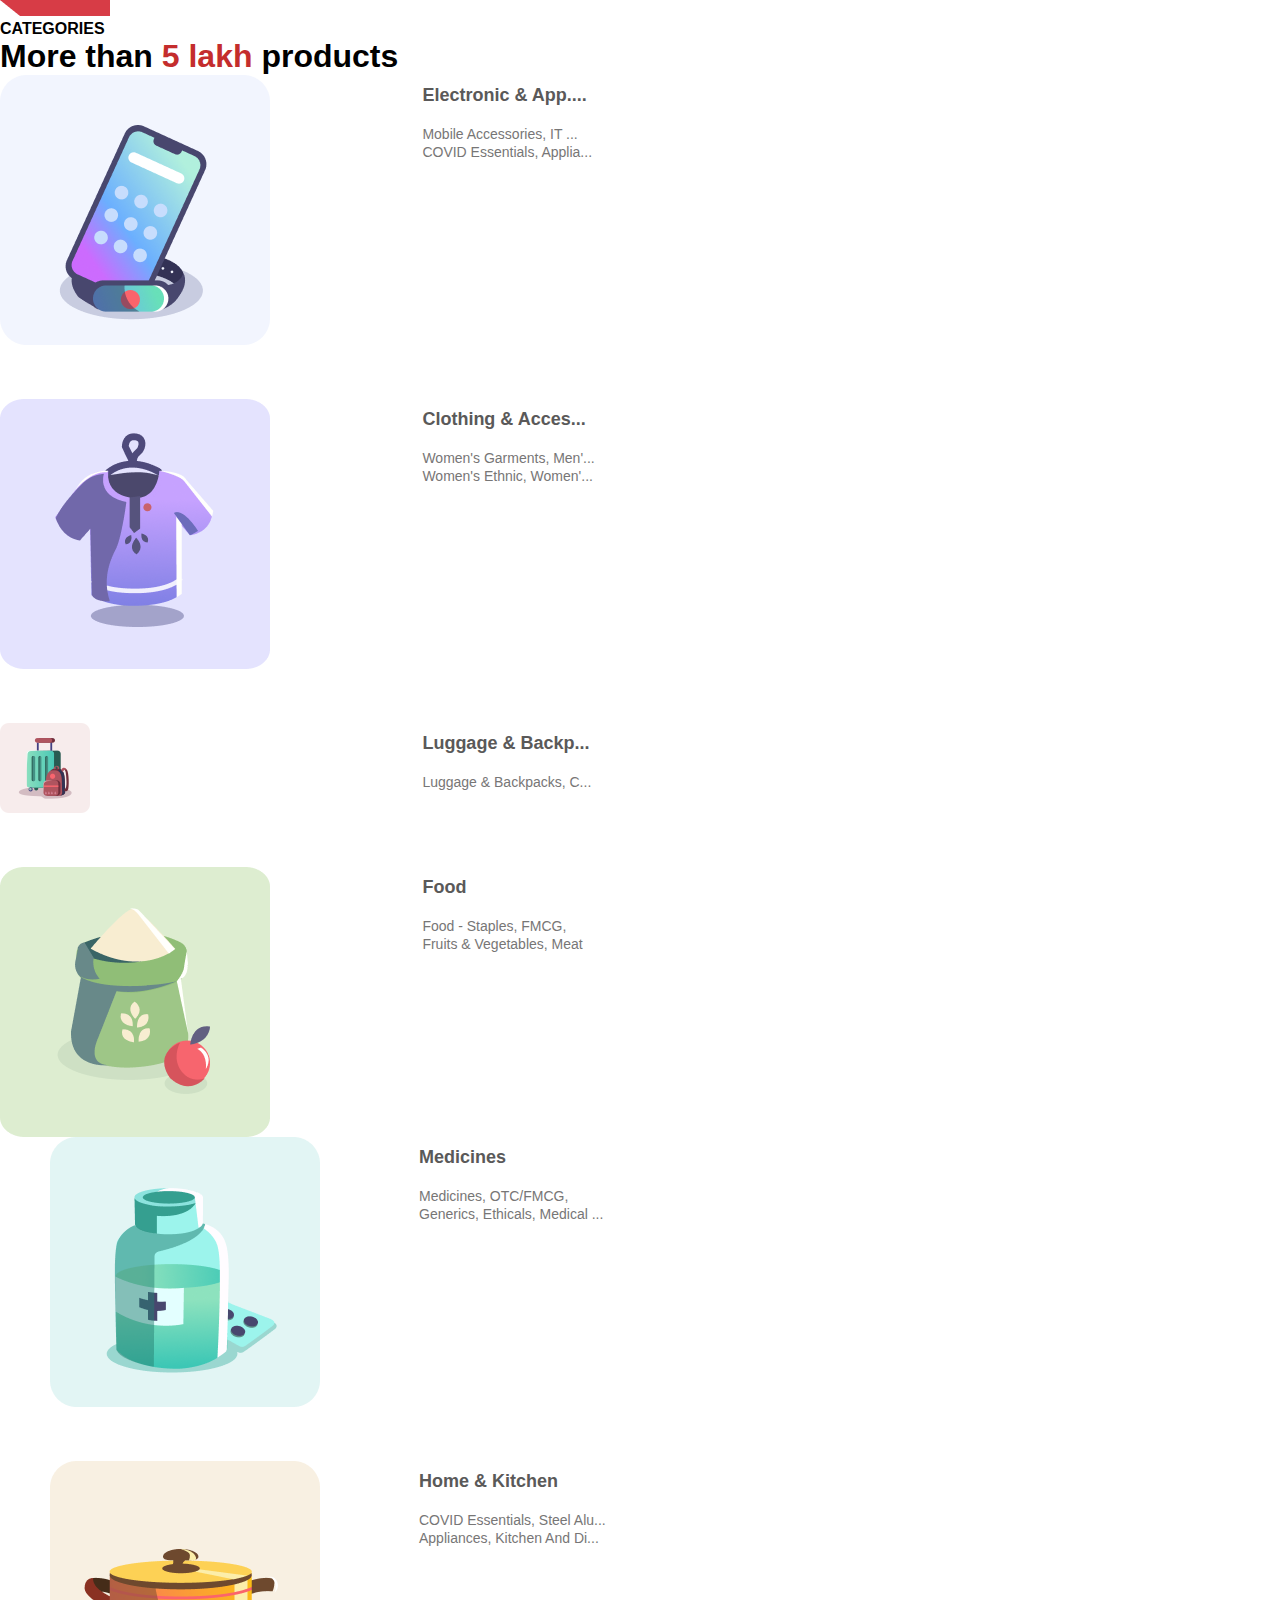
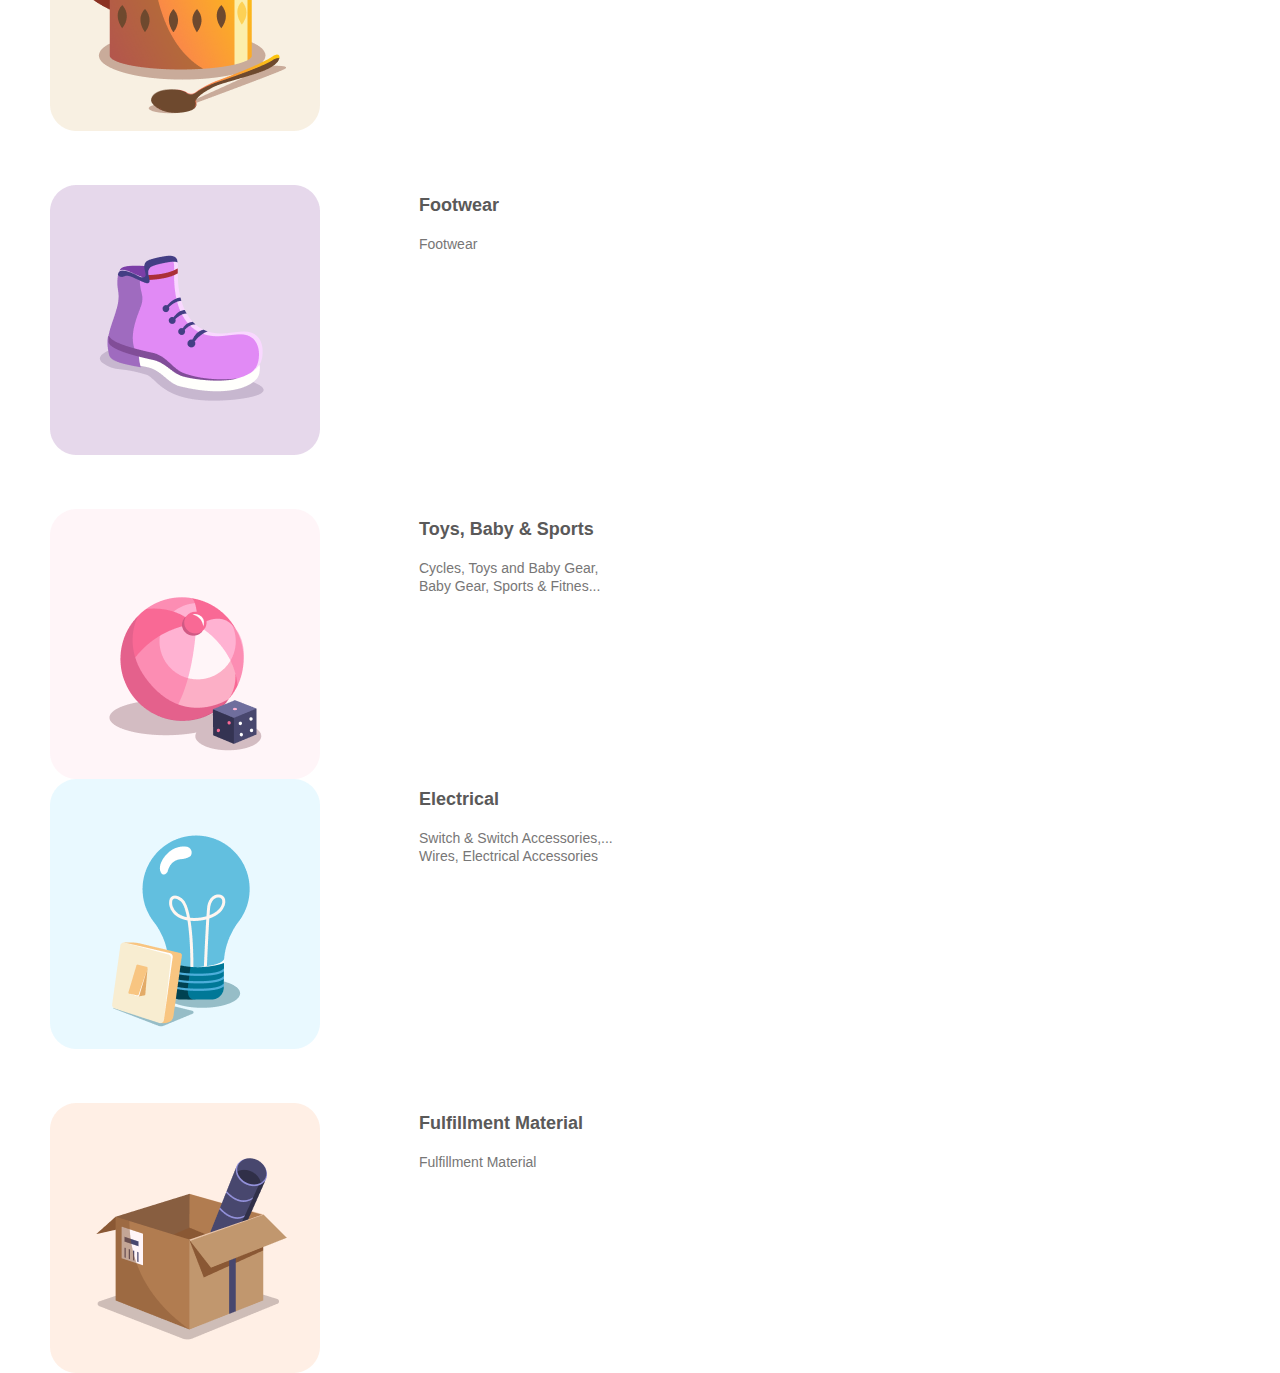
<file: categories/categ.html>
<!DOCTYPE html>
<html lang="en">

<head>
    <meta charset="UTF-8">
    <meta http-equiv="X-UA-Compatible" content="IE=edge">
    <meta name="viewport" content="width=device-width, initial-scale=1.0">
    <title>Document</title>
    <link rel="stylesheet" href="categstyle.css">
</head>

<body>

    <img class="img" src="img/dash.png">
    <h4>CATEGORIES</h4>
    <h1>More than <span class="red">5 lakh</span> products</h1>

    <div class="categ">
        <div class="column">
            <div class="inner animate-bottom">
                <img src="img/elec.png">
                <div class="down">
                    <div class="desc">Electronic & App....</div>
                    <div class="desc1">Mobile Accessories, IT ... &nbsp;<span class="arrow"><img
                                src="img/arrow.png"></span>
                    </div>
                    <div class="desc2">COVID Essentials, Applia...</div>
                </div>
            </div>
            <br><br><br>
            <div class="inner animate-bottom" id="twoan">
                <img src="img/clothes.png">
                <div class="down">
                    <div class="desc">Clothing & Acces...</div>
                    <div class="desc1">Women's Garments, Men'...<span class="arrow"><img src="img/arrow.png"></span>
                    </div>
                    <div class="desc2">Women's Ethnic, Women'...</div>
                </div>
            </div>
            <br><br><br>
            <div class="clr1">
                <div class="inner animate-bottom" id="threean">
                    <img src="img/lugg.png">
                    <div class="down">
                        <div class="desc">Luggage & Backp...</div>
                        <div class="desc1">Luggage & Backpacks, C...<span class="arrow"><img src="img/arrow.png"></span>
                        </div>
                        <!-- <div class="desc2">Women's Ethnic, Women'...</div> -->
                    </div>
                </div>
            </div>
            <br><br><br>
            <div class="clr1" id="two">
                <div class="inner animate-bottom" id="fouran">
                    <img src="img/food.png">
                    <div class="down">
                        <div class="desc">Food
                        </div>
                        <div class="desc1">Food - Staples, FMCG,&nbsp;&nbsp;&emsp;<span class="arrow"><img
                                    src="img/arrow.png"></span>
                        </div>
                        <div class="desc2">Fruits & Vegetables, Meat</div>
                    </div>
                </div>
            </div>
        </div>


        <div class="column" id="second">
            <div class="clr1" id="three">
                <div class="s_inner animate-bottom" id="fivean">
                    <img src="img/med.png">
                    <div class="down">
                        <div class="desc">Medicines
                        </div>
                        <div class="desc1">Medicines, OTC/FMCG,&emsp;&emsp;&emsp;&nbsp;<span class="arrow"><img
                                    src="img/arrow.png"></span></div>
                        <div class="desc2">Generics, Ethicals, Medical ...</div>
                    </div>
                </div>
            </div>
            <br><br><br>
            <div class="clr1" id="four">
                <div class="s_inner animate-bottom sixan" id="sixan">
                    <img src="img/home.png">
                    <div class="down">
                        <div class="desc">Home & Kitchen
                        </div>
                        <div class="desc1">COVID Essentials, Steel Alu...&emsp;<span class="arrow"><img
                                    src="img/arrow.png"></span></div>
                        <div class="desc2">Appliances, Kitchen And Di...</div>
                    </div>
                </div>
            </div>
            <br><br><br>
            <div class="clr1" id="five">
                <div class="s_inner animate-bottom sevenan" id="sevenan">
                    <img src="img/foot.png">
                    <div class="down">
                        <div class="desc">Footwear</div>
                        <div class="desc1">Footwear&emsp;&emsp;&emsp;&emsp;&emsp;&emsp;&emsp;&emsp;&emsp;&nbsp;<span
                                class="arrow"><img src="img/arrow.png"></span></div>
                        <!-- <div class="desc2">Women's Ethnic, Women'...</div> -->
                    </div>
                </div>
            </div>
            <br><br><br>
            <div class="clr1" id="six">
                <div class="s_inner animate-bottom eightan" id="eightan">
                    <img src="img/toys.png">
                    <div class="down">
                        <div class="desc">Toys, Baby & Sports
                        </div>
                        <div class="desc1">Cycles, Toys and Baby Gear,&emsp;<span class="arrow"><img
                                    src="img/arrow.png"></span>
                        </div>
                        <div class="desc2">Baby Gear, Sports & Fitnes...</div>
                    </div>
                </div>
            </div>
        </div>


        <div class="column" id="third">
            <div class="clr1" id="seven">
                <div class="s_inner animate-bottom ninean" id="ninean">
                    <img src="img/elect.png">
                    <div class="down">
                        <div class="desc">Electrical</div>
                        <div class="desc1">Switch & Switch
                            Accessories,...&emsp;<span class="arrow"><img src="img/arrow.png"></span></div>
                        <div class="desc2">Wires, Electrical Accessories</div>
                    </div>
                </div>
            </div>
            <br><br><br>
            <div class="clr1" id="eight">
                <div class="s_inner animate-bottom tenan" id="tenan">
                    <img src="img/full.png">
                    <div class="down">
                        <div class="desc">Fulfillment Material</div>
                        <div class="desc1">Fulfillment Material&emsp;&emsp;&emsp;&emsp;&emsp;&emsp;<span
                                class="arrow"><img src="img/arrow.png"></span>
                        </div>
                        <!-- <div class="desc2">Appliances, Kitchen And Di...</div> -->
                    </div>
                </div>
            </div>
        </div>
    </div>

</body>

</html>
</file>
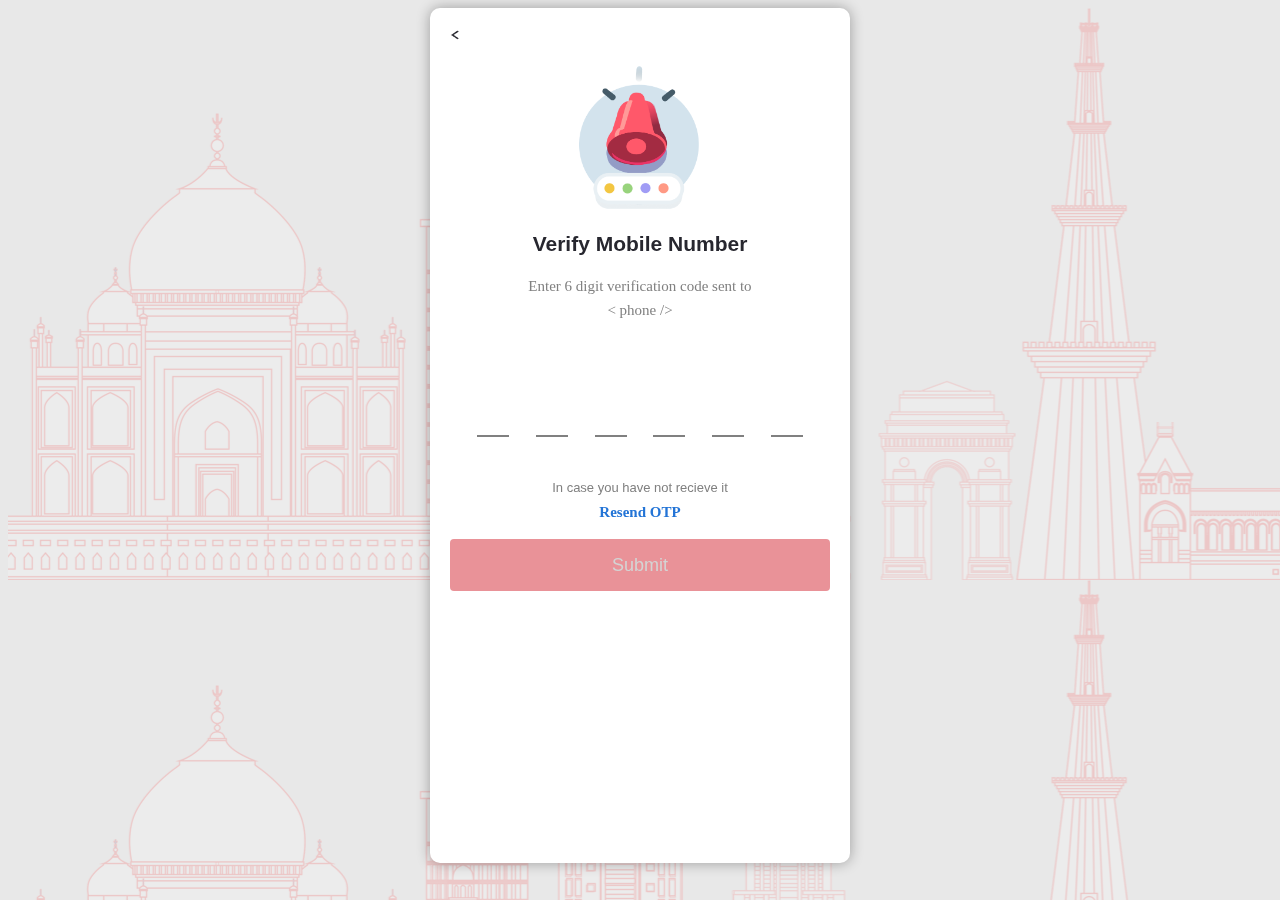
<file: Login/login-page-2.html>
<!DOCTYPE html>
<html lang="en">

<head>
    <meta charset="UTF-8">
    <meta http-equiv="X-UA-Compatible" content="IE=edge">
    <meta name="viewport" content="width=device-width, initial-scale=1.0">
    <link rel="stylesheet" href="style-page-1.css">
    <title> Opt Verify</title>
</head>

<body>
    <style>
        .body {
            position: fixed;
            width: 380px;
            height: 95%;
            left: 0;
            right: 0;
            margin: auto;
        }

        .otpbox {
            position: relative;
        }

        .optBox-input input {
            width: 370px;
            height: 60px;
            letter-spacing: 37px;
            font-size: 43px;
            font-weight: bold;
            line-height: 32px;
            color: rgba(0, 0, 0, 0.815);
            margin-left: 20px;
            border: none;
        }

        .optBox-input input:focus {
            outline: none;
        }

        .boder {
            display: flex;
            justify-content: space-evenly;
        }

        .border-1 {
            display: flex;
            width: 30px;
            border: 1px solid grey;
        }

        #form-footer {
            line-height: 30px;
            color: rgb(128, 128, 128);
            font-size: 13px;
            font-family: -apple-system, BlinkMacSystemFont, 'Segoe UI', Roboto, Oxygen, Ubuntu, Cantarell, 'Open Sans', 'Helvetica Neue', sans-serif;
        }

        #resendButton {
            font-size: 15px;
            color: rgb(35, 116, 214);
            text-decoration: none;
            font-weight: bold;
        }

        .card-header .graphic{
            display: flex;
            left: 0;
            right: 0;
            margin: auto;
            margin-top: 20px;
            height: 150px;
            width: 150px;
        }

        .backbutton img {
            width: 10px;
            height: 10px;
        }
    </style>
    <div class="container">
        <div class="body">
            <div class="card">
                <div class="card-header">
                    <br>
                    <span class="backbutton"> <a href="" ><img src="assets/back-arrow.png" > </a> </span>
                    
                    <center><img class="graphic" src="assets/title-otp-input-v2.png" />   </center>
                </div>
                <div class="card-body">

                    <center>
                        <h1>Verify Mobile Number</h1>
                        <p>Enter 6 digit verification code sent to <br>
                            < phone />
                        </p>
                    </center>
                    <form id="otpForm">
                        <br><br>
                        <div class="optBox">
                            <!-- make a beautiful otp entering input -->
                            <div class="optBox-input">
                                <center> <input type="text" class="form-control" id="otp" name="otp" required
                                        maxlength="6" autocomplete="off">

                                    <br>
                                    <span class="boder">
                                        <span class="border-1"></span>
                                        <span class="border-1"></span>
                                        <span class="border-1"></span>
                                        <span class="border-1"></span>
                                        <span class="border-1"></span>
                                        <span class="border-1"></span>
                                    </span>
                                    <br>
                                    <br>
                                    <span id="form-footer"> In case you have not recieve it </span>
                                    <br> <a href="/resend" id="resendButton"> Resend OTP </a>
                                </center>
                                <br>
                            </div>

                        </div>

                </div>
                <div class="card-footer">

                    <button class="" id="getOtp">
                        <span id="buttonspan"> Submit </span>
                        <img src="loading.svg" id="loading" style="display: none;" />
                    </button>


                </div>
                </form>
            </div>
        </div>
    </div>
    <!-- import jquery from cdn-->
    <script src="https://code.jquery.com/jquery-3.2.1.slim.min.js"
        integrity="sha384-KJ3o2DKtIkvYIK3UENzmM7KCkRr/rE9/Qpg6aAZGJwFDMVNA/GpGFF93hXpG5KkN"
        crossorigin="anonymous"></script>

    <script src="script-page-2.js"></script>
</body>

</html>
</file>
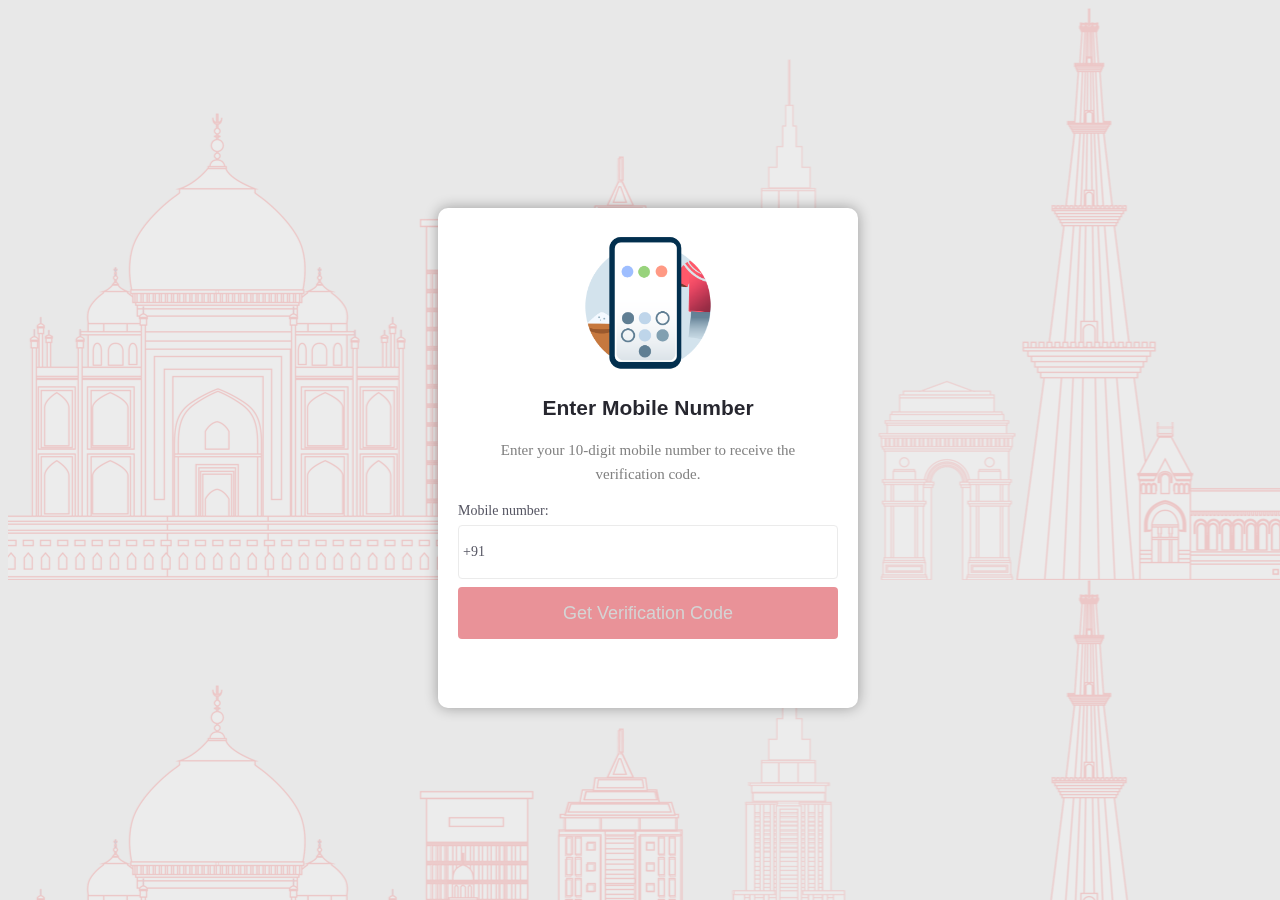
<file: Login/page-1.html>
<!DOCTYPE html>
<html lang="en">

<head>
    <meta charset="UTF-8">
    <meta http-equiv="X-UA-Compatible" content="IE=edge">
    <meta name="viewport" content="width=device-width, initial-scale=1.0">
    <link rel="stylesheet" href="style-page-1.css">
    <title> Log In</title>
</head>

<body>
    <style>
        .body {
            top: 0;
            bottom: 0;
            left: 0;
            right: 0;
            margin: auto;
            width: 380px;
            height: 500px;
        }

        .card-header img {
            display: flex;
            left: 0;
            right: 0;
            margin: auto;
            margin-top: 20px;
            height: 150px;
            width: 150px;
        }
    </style>
    <div class="container">
        <div class="body">
            <div class="card">
                <div class="card-header">
                    <center><img src="assets/title-mobile-input-v2.png" /></center>
                </div>
                <div class="card-body">

                    <center>
                        <h1>Enter Mobile Number</h1>
                        <p>Enter your 10-digit mobile number to receive the verification code.</p>
                    </center>
                    <form action="login-page-2.html">
                        <label>Mobile number: </label>
                        <div class="css-1dbjc4n"
                            style="align-items: center; background-color: rgb(255, 255, 255); border-color: rgb(235, 235, 235); border-radius: 4px; border-width: 1px; flex-direction: row; margin-bottom: 8px; margin-top: 4px; padding: 4px; -webkit-box-align: center; -webkit-box-orient: horizontal; -webkit-box-direction: normal;">
                            <span class="clamp-undefined">
                                +91</span>
                            <input autocapitalize="sentences" autocomplete="mobile" autocorrect="on" dir="auto"
                                spellcheck="true" type="tel" aria-label="mobileNumber" data-focusable="true"
                                class="css-11aywtz r-16y2uox" id="mobileNumber" value=""
                                style="background-color: rgb(255, 255, 255); border-radius: 4px; border-width: 0px; color: rgb(39, 39, 47); font-family: Roboto; font-size: 16px; font-style: normal; font-weight: 500; line-height: 24px; margin-left: 8px; outline: none; padding-top: 10px; padding-bottom: 10px;">
                        </div>

                </div>
                <div class="card-footer">

                    <button class="" id="getOtp">
                        <span id="buttonspan"> Get Verification Code </span>
                        <img src="loading.svg" id="loading" style="display: none;" />
                    </button>


                </div>
                </form>
            </div>
        </div>
    </div>
    <!-- import jquery from cdn-->
    <script src="https://code.jquery.com/jquery-3.2.1.slim.min.js"
        integrity="sha384-KJ3o2DKtIkvYIK3UENzmM7KCkRr/rE9/Qpg6aAZGJwFDMVNA/GpGFF93hXpG5KkN"
        crossorigin="anonymous"></script>

    <script src="script-page-1.js"></script>
</body>

</html>
</file>
<file: categories/categstyle.css>
* {
  margin: 0;
  padding: 0;
  box-sizing: border-box;
}

body {
  font-family: "Poppins", sans-serif;
  /* max-width: 1263px; */
  margin: auto;
}

html {
  scroll-behavior: smooth;
}

.imgdash {
  display: block;
  margin: auto;
  margin-top: 20px;
  width: 50px;
}

.categhead h4 {
  text-align: center;
  margin-top: 10px;
  color: grey;
}

.categhead h1 {
  text-align: center;
  margin-top: 20px;
  font-size: 45px;
  padding-bottom: 20px;
}

.red {
  color: rgb(196, 45, 45);
}

.categories {
  margin-top: 40px;
  padding-right: 30px;
  width: 100%;
}

.columnc {
  float: left;
  width: 33%;
  padding-right: 10px;
  padding-left: 90px;
  margin-bottom: 100px;
  border-right: 1px solid rgb(197, 193, 193);
  transition: all 0.4s;
}

#second {
  padding-left: 50px;
}

#third {
  padding-left: 50px;
  border: none;
}

.columnc img {
  height: 100px;
  width: 90px;
}

.inner {
  display: grid;
  grid-template-columns: 33% 67%;
  overflow: hidden;
}

.s_inner {
  display: grid;
  overflow: hidden;
  grid-template-columns: 30% 70%;
}

.columnc :hover {
  background-color: #f3f4fe;
  border-radius: 10px;
}
.columnc :hover img {
  background-color: #f3f4fe;
  border-radius: 10px;
  display: inline;
}

.clr1 :hover {
  background-color: #faeaec;
  border-radius: 10px;
}

#two :hover {
  background-color: #f5fbf3;
}

#three :hover {
  background-color: #f5fcfd;
}

#four :hover {
  background-color: #fef9ec;
}

#five :hover {
  background-color: #f6f2f9;
}

#six :hover {
  background-color: #fff3f6;
}

#seven :hover {
  background-color: #f3ffff;
}

#eight :hover {
  background-color: #f8f4f0;
}

.downc {
  display: grid;
  grid-template-rows: 25% 45% 30%;
}

.desc {
  margin-top: 10px;
  font-size: 18px;
  color: rgb(90, 89, 89);
  font-weight: bold;
}

.desc1 {
  font-size: 14px;
  margin-top: 20px;
  color: rgb(119, 118, 118);
}

.desc2 {
  margin-top: 2px;
  font-size: 14px;
  color: rgb(119, 118, 118);
}

.arrow img {
  margin-top: -20px;
  width: 30px;
  height: 30px;
  display: none;
}

.animate-bottomc {
  position: relative;
  -webkit-animation-name: animatebottom;
  -webkit-animation-duration: 0.6s;
  animation-name: animatebottom;
  animation-duration: 0.6s;
}

#two_ani {
  animation-delay: 0.2s;
}
#three_ani {
  animation-delay: 0.4s;
}
#four_ani {
  animation-delay: 0.6s;
}
#five_ani {
  animation-delay: 0.8s;
}
#six_ani {
  animation-delay: 1s;
}
#seven_ani {
  animation-delay: 1.2s;
}
#eight_ani {
  animation-delay: 1.4s;
}
#nine_ani {
  animation-delay: 1.6s;
}
#ten_ani {
  animation-delay: 1.8s;
}

/* @-webkit-keyframes animatebottom {
  to {
    bottom: -50px;
    opacity: 0;
  }
  from {
    bottom: 0px;
    opacity: 1;
  }
} */
@keyframes animatebottom {
  from {
    opacity: 0;
  }
  to {
    transition: translateY(0);
    opacity: 1;
  }
}
</file>
<file: Login/style-page-1.css>
/* define variable in root */
:root {
    --discolor: rgba(215, 60, 70, 0.555);
    --color: rgb(215, 60, 70);
    --background: #fff;
    --font-family: roboto, sans-serif;
}

body{
   background-color: rgba(0, 0, 0, 0.089);
   

}
.container{
    position: fixed;
    /* background-color: #fafafa; */
     /* background opacity 0.2 */
     background-image: url('assets/bg-desktop.png');
    display: flex;
   height: 100vh;
   width: 100vw;
}
.body{
    
    background-color: white;
    border-radius: 10px;
    box-shadow: 0px 0px 14px 0px rgba(0,0,0,0.33);
-webkit-box-shadow: 0px 0px 14px 0px rgba(0,0,0,0.33);
-moz-box-shadow: 0px 0px 14px 0px rgba(0,0,0,0.33);

    padding-left: 20px;
    padding-right: 20px;
}

.card-body h1{
     font-size: 21px;
     font-family: var(--font-family);
     line-height: 32px;
     color: rgb(39, 39, 47);
     font-weight: bold;
     text-align: center;
}
.card-body p{
    font-family: Roboto;
    font-size: 15px;
    line-height: 24px;
    font-weight: normal;
    color: rgb(129, 129, 129);
    margin-top: 8px;
    max-width: 80%;
    text-align: center;
}
form label{
    
        font-family: Roboto;
        font-size: 14px;
        line-height: 20px;
        font-weight: normal;
        color: rgb(85, 85, 98);
    
}
.css-1dbjc4n{
    display: flex;
    flex-direction: column;
    border: 10px solid rgba(0, 0, 0, 0.747);
    border-radius: 10px;
    padding: 10px;
    margin-bottom: 10px;
}
/* .css-1dbjc4n:active{
    border: 10px solid blue;
} */
.clamp-undefined{
    font-family: Roboto;
    font-size: 14px;
    line-height: 20px;
    font-weight: normal;
    color: rgb(85, 85, 98);
}
.card-footer{
    display: flex;
    bottom: 0px;
    left: 0;
    right: 0;
    margin: auto;
    width: 100%;
}

.card-footer button{
    width: 100%;
    background-color: var(--discolor);
    border: none;
    color: rgb(212, 212, 212);
    font-family: var(--font-family);
    border-color: var(--color);
    border-radius: 4px;
    border-width: 0px;
    height: 52px;
    font-size: large;
    justify-content: center;
    padding-left: 16px;
    padding-right: 16px;
    -webkit-box-align: center;
    -webkit-box-pack: center;
    font-weight: 500px;
    line-height: 21px;
}


.activebutton{
    background-color: var(--color)!important;
    cursor: pointer!important;
}
#loading{
    position: relative;
    top: 0;
    left: 0;
    right: 0;
    bottom: 0;
    margin: auto;
}
</file>
